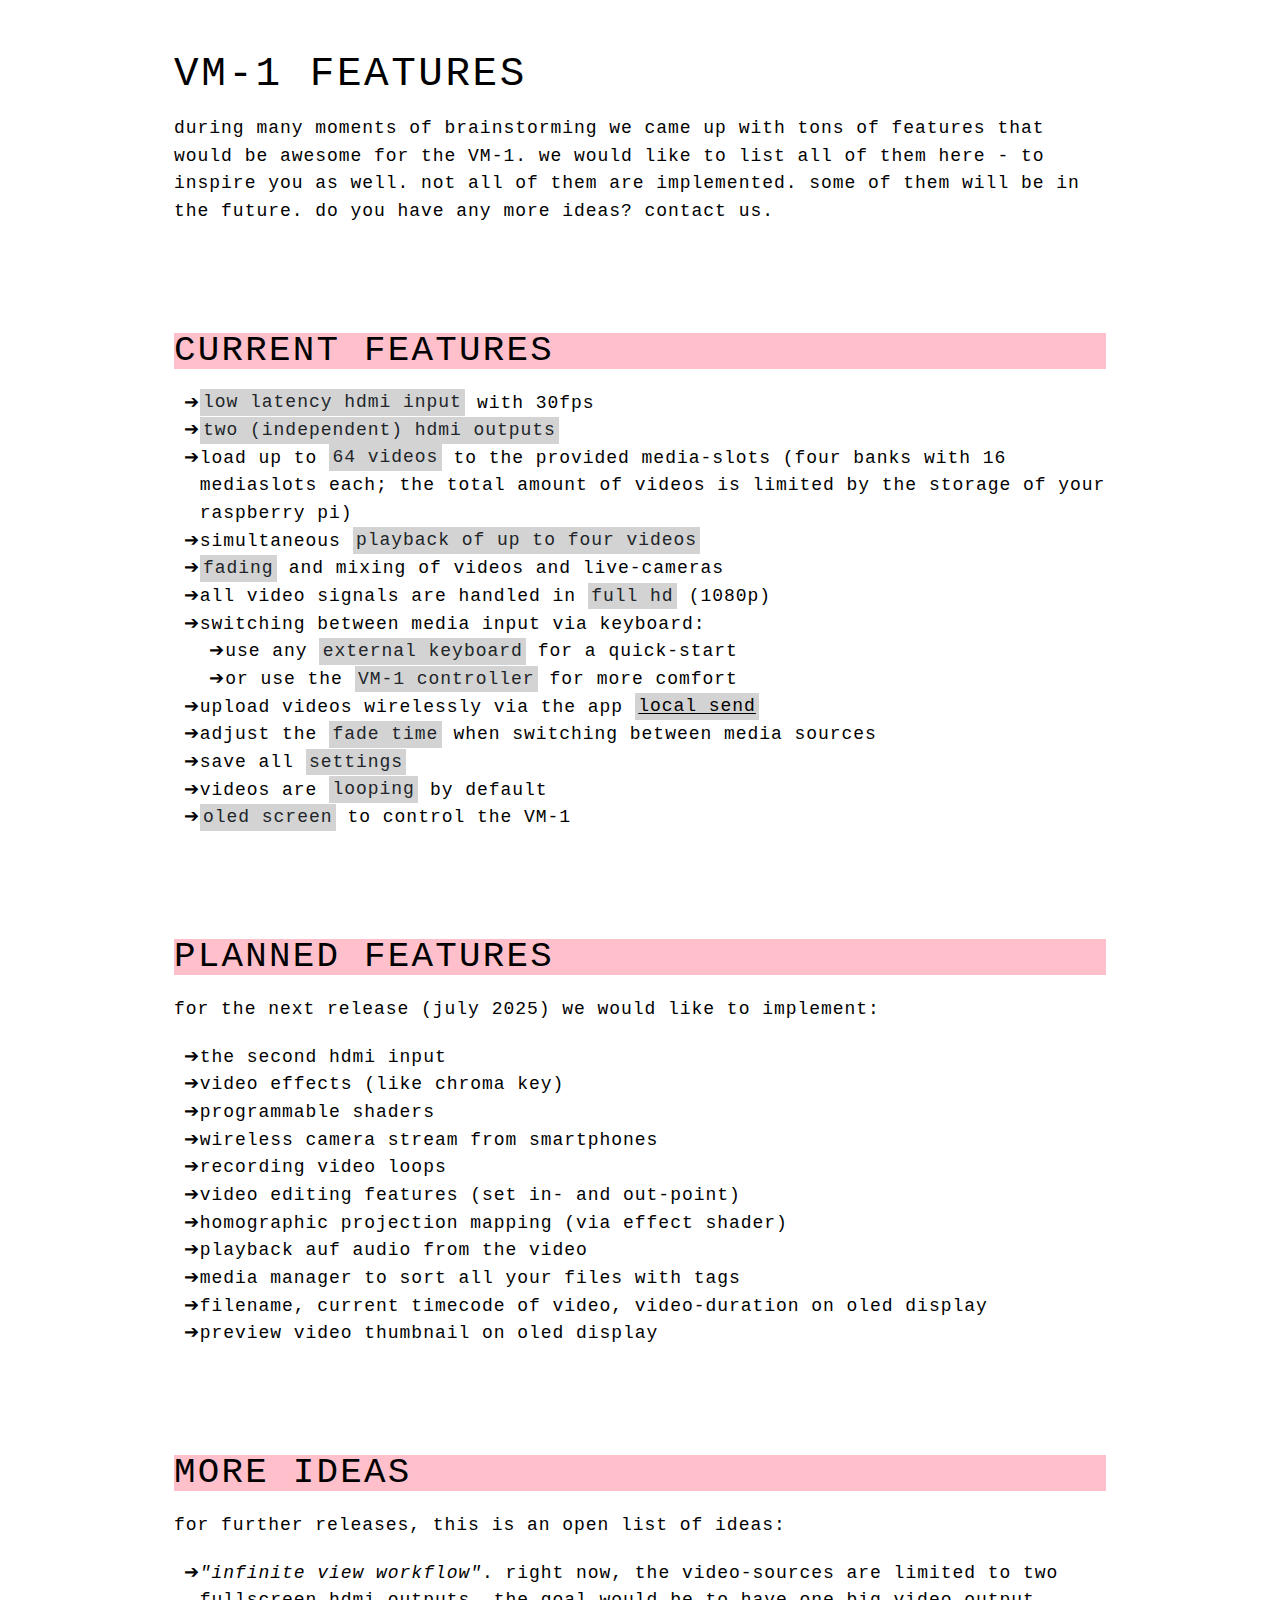
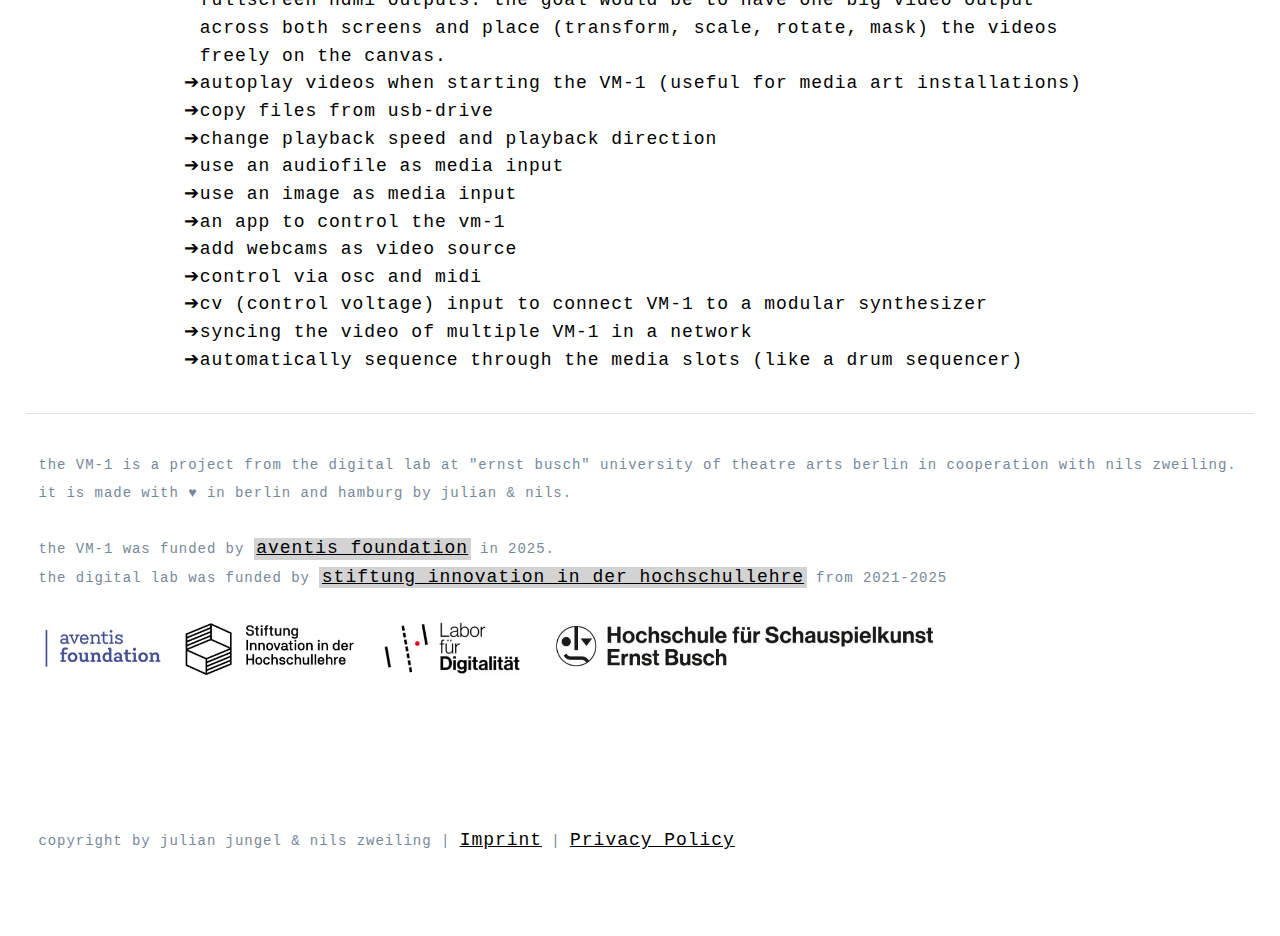
<file: features/index.html>
<!doctype html>
<html data-bs-theme="">
    <head>
                <title>VM-1 features - VM-1</title>

            <meta charset="utf-8">
            <meta http-equiv="X-UA-Compatible" content="IE=edge">
            <meta name="viewport" content="width=device-width, initial-scale=1.0">

            
            
            

            
                <link  rel="icon" type="image/x-icon" href="../assets/img/favicon.ico">
            
            <link rel="stylesheet" href="../assets/css/fonts.css">
            <link rel="stylesheet" href="../assets/css/all.min.css">

            <link rel="stylesheet" href="../assets/css/bootstrap.min.css">
            <link rel="stylesheet" href="../assets/css/root.min.css">
            <link rel="stylesheet" href="../assets/css/main.min.css">
            <link rel="stylesheet" href="../assets/css/media.min.css">
            <link rel="stylesheet" href="../assets/css/mkdocstrings.min.css">
                <link href="../custom.css" rel="stylesheet">

            
                
            
    </head>

    <body>
        <div class="container py-3">
            <header>

            </header>

            <main>

                
                        <!-- block content -->
<section class="container post" id="component-content">
    <article>
        <header>
            
                <h1 class=" title" id="component-title">VM-1 features</h1>
            
        </header>
        <p><div><h1 id="vm-1-features">VM-1 features</h1>
<p>during many moments of brainstorming we came up with tons of features that would be awesome for the VM-1. we would like to list all of them here - to inspire you as well. not all of them are implemented. some of them will be in the future. do you have any more ideas? contact us.</p>
<h2 id="current-features">current features</h2>
<ul>
<li><mark>low latency hdmi input</mark> with 30fps</li>
<li><mark>two (independent) hdmi outputs</mark></li>
<li>load up to <mark>64 videos</mark> to the provided media-slots (four banks with 16 mediaslots each; the total amount of videos is limited by the storage of your raspberry pi)</li>
<li>simultaneous <mark>playback of up to four videos</mark></li>
<li><mark>fading</mark> and mixing of videos and live-cameras</li>
<li>all video signals are handled in <mark>full hd</mark> (1080p)</li>
<li>switching between media input via keyboard:<ul>
<li>use any <mark>external keyboard</mark> for a quick-start</li>
<li>or use the <mark>VM-1 controller</mark> for more comfort</li>
</ul>
</li>
<li>upload videos wirelessly via the app <mark><a href="https://localsend.org">local send</a></mark></li>
<li>adjust the <mark>fade time</mark> when switching between media sources</li>
<li>save all <mark>settings</mark></li>
<li>videos are <mark>looping</mark> by default</li>
<li><mark>oled screen</mark> to control the VM-1</li>
</ul>
<h2 id="planned-features">planned features</h2>
<p>for the next release (july 2025) we would like to implement:</p>
<ul>
<li>the second hdmi input</li>
<li>video effects (like chroma key)</li>
<li>programmable shaders</li>
<li>wireless camera stream from smartphones</li>
<li>recording video loops</li>
<li>video editing features (set in- and out-point)</li>
<li>homographic projection mapping (via effect shader)</li>
<li>playback auf audio from the video</li>
<li>media manager to sort all your files with tags</li>
<li>filename, current timecode of video, video-duration on oled display</li>
<li>preview video thumbnail on oled display</li>
</ul>
<h2 id="more-ideas">more ideas</h2>
<p>for further releases, this is an open list of ideas:</p>
<ul>
<li><em>"infinite view workflow"</em>. right now, the video-sources are limited to two fullscreen hdmi outputs. the goal would be to have one big video output across both screens and place (transform, scale, rotate, mask) the videos freely on the canvas.</li>
<li>autoplay videos when starting the VM-1 (useful for media art installations)</li>
<li>copy files from usb-drive</li>
<li>change playback speed and playback direction</li>
<li>use an audiofile as media input</li>
<li>use an image as media input</li>
<li>an app to control the vm-1</li>
<li>add webcams as video source</li>
<li>control via osc and midi</li>
<li>cv (control voltage) input to connect VM-1 to a modular synthesizer</li>
<li>syncing the video of multiple VM-1 in a network</li>
<li>automatically sequence through the media slots (like a drum sequencer)</li>
</ul></div></p>
    </article>
</section>
<!-- endblock -->
                
                
            </main>

            
                    <!-- block preview -->
<!-- endblock -->
            

            
                    <!-- block footer -->
<footer class="pt-4 my-md-5 pt-md-5 border-top" id="component-footer">
    <div class="row">
        <div class="col-12 col-md">
                <!-- block partners -->
    <small class="d-block mb-3">
       the VM-1 is a project from the digital lab at "ernst busch" university of theatre arts berlin in cooperation with nils zweiling.<br/>
       it is made with ♥︎ in berlin and hamburg by julian & nils.<br/><br/>
       the VM-1 was funded by <mark><a href="https://www.aventis-foundation.org/foerderung/kultur/digitale-experimente/">aventis foundation</a></mark> in 2025.<br/>
       the digital lab was funded by <mark><a href="https://stiftung-hochschullehre.de">stiftung innovation in der hochschullehre</a></mark> from 2021-2025<br/>
       <img src="../img/vm1-logos-flat.jpg" alt="image" > 
    </small>
<!-- endblock -->
                <!-- block copyright -->
    <small class="d-block mb-3">copyright by julian jungel & nils zweiling | <a href="https://zweiling.com/imprint">Imprint</a> | <a href="https://zweiling.com/privacy">Privacy Policy</a></small>

<!-- endblock -->
        </div>
    </div>
</footer>
<!-- endblock -->
            
        </div>

            <script>var base_url = '..';</script>
            <script src="../assets/js/jquery-3.3.1.slim.min.js""></script>
            <script src="../assets/js/bootstrap.bundle.min.js""></script>
            <script src="../assets/js/main.min.js""></script>

    </body>

</html>
</file>
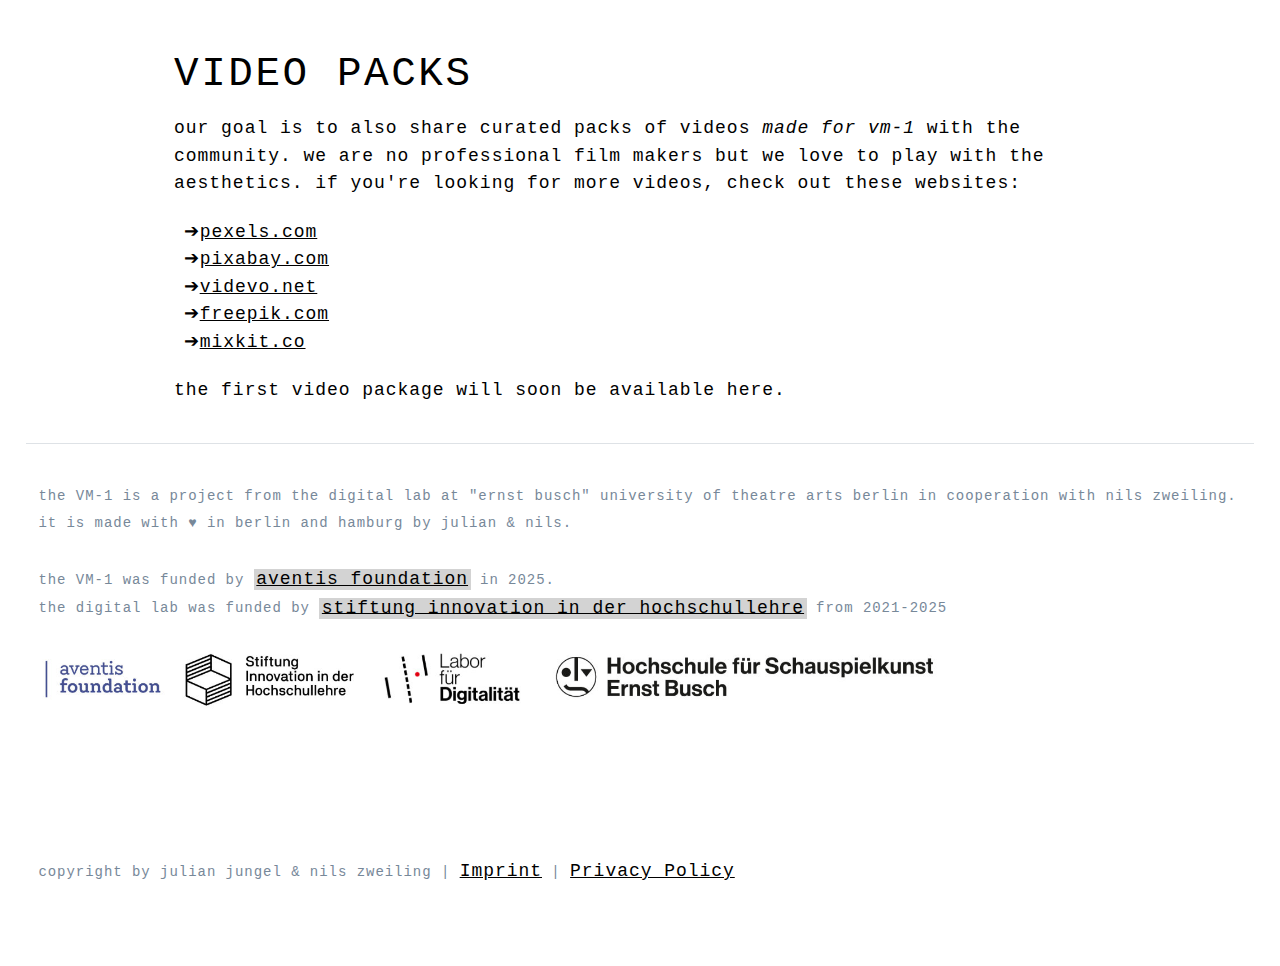
<file: videopacks/index.html>
<!doctype html>
<html data-bs-theme="">
    <head>
                <title>video packs - VM-1</title>

            <meta charset="utf-8">
            <meta http-equiv="X-UA-Compatible" content="IE=edge">
            <meta name="viewport" content="width=device-width, initial-scale=1.0">

            
            
            

            
                <link  rel="icon" type="image/x-icon" href="../assets/img/favicon.ico">
            
            <link rel="stylesheet" href="../assets/css/fonts.css">
            <link rel="stylesheet" href="../assets/css/all.min.css">

            <link rel="stylesheet" href="../assets/css/bootstrap.min.css">
            <link rel="stylesheet" href="../assets/css/root.min.css">
            <link rel="stylesheet" href="../assets/css/main.min.css">
            <link rel="stylesheet" href="../assets/css/media.min.css">
            <link rel="stylesheet" href="../assets/css/mkdocstrings.min.css">
                <link href="../custom.css" rel="stylesheet">

            
                
            
    </head>

    <body>
        <div class="container py-3">
            <header>

            </header>

            <main>

                
                        <!-- block content -->
<section class="container post" id="component-content">
    <article>
        <header>
            
                <h1 class=" title" id="component-title">video packs</h1>
            
        </header>
        <p><div><h1 id="video-packs">video packs</h1>
<p>our goal is to also share curated packs of videos <em>made for vm-1</em> with the community. we are no professional film makers but we love to play with the aesthetics. if you're looking for more videos, check out these websites:</p>
<ul>
<li><a href="https://www.pexels.com/videos/">pexels.com</a></li>
<li><a href="https://pixabay.com/videos/">pixabay.com</a></li>
<li><a href="https://www.videvo.net">videvo.net</a></li>
<li><a href="https://www.freepik.com/videos">freepik.com</a></li>
<li><a href="https://mixkit.co/free-stock-video/">mixkit.co</a></li>
</ul>
<p>the first video package will soon be available here.</p></div></p>
    </article>
</section>
<!-- endblock -->
                
                
            </main>

            
                    <!-- block preview -->
<!-- endblock -->
            

            
                    <!-- block footer -->
<footer class="pt-4 my-md-5 pt-md-5 border-top" id="component-footer">
    <div class="row">
        <div class="col-12 col-md">
                <!-- block partners -->
    <small class="d-block mb-3">
       the VM-1 is a project from the digital lab at "ernst busch" university of theatre arts berlin in cooperation with nils zweiling.<br/>
       it is made with ♥︎ in berlin and hamburg by julian & nils.<br/><br/>
       the VM-1 was funded by <mark><a href="https://www.aventis-foundation.org/foerderung/kultur/digitale-experimente/">aventis foundation</a></mark> in 2025.<br/>
       the digital lab was funded by <mark><a href="https://stiftung-hochschullehre.de">stiftung innovation in der hochschullehre</a></mark> from 2021-2025<br/>
       <img src="../img/vm1-logos-flat.jpg" alt="image" > 
    </small>
<!-- endblock -->
                <!-- block copyright -->
    <small class="d-block mb-3">copyright by julian jungel & nils zweiling | <a href="https://zweiling.com/imprint">Imprint</a> | <a href="https://zweiling.com/privacy">Privacy Policy</a></small>

<!-- endblock -->
        </div>
    </div>
</footer>
<!-- endblock -->
            
        </div>

            <script>var base_url = '..';</script>
            <script src="../assets/js/jquery-3.3.1.slim.min.js""></script>
            <script src="../assets/js/bootstrap.bundle.min.js""></script>
            <script src="../assets/js/main.min.js""></script>

    </body>

</html>
</file>
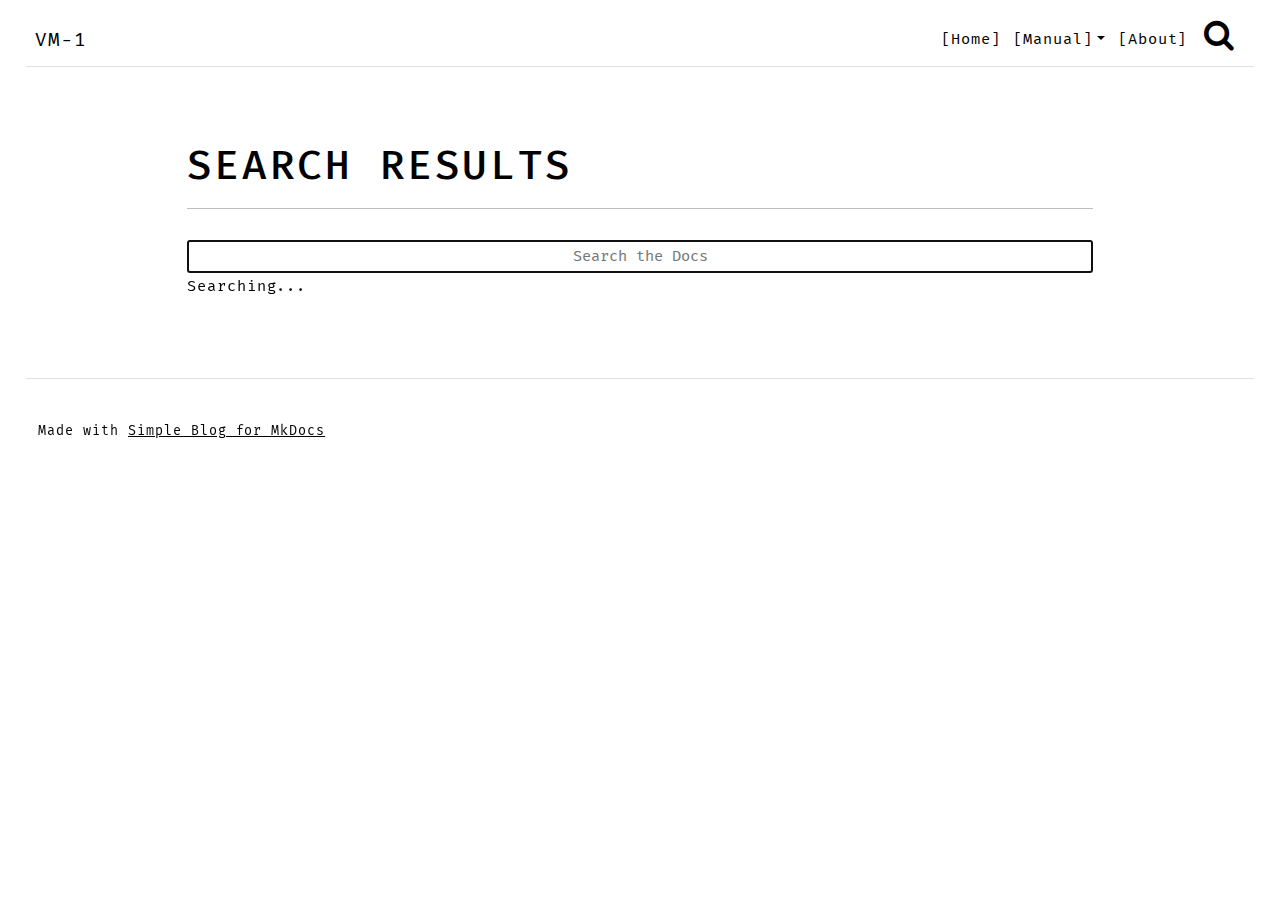
<file: search.html>
<!doctype html>
<html data-bs-theme="">
    <head>
                <title>VM-1</title>

            <meta charset="utf-8">
            <meta http-equiv="X-UA-Compatible" content="IE=edge">
            <meta name="viewport" content="width=device-width, initial-scale=1.0">

            
            
            

            
                <link  rel="icon" type="image/x-icon" href="./assets/img/favicon.ico">
            
            <link rel="stylesheet" href="https://fonts.googleapis.com/css?family=Fira+Mono:400,700">
            <link rel="stylesheet" href="https://cdnjs.cloudflare.com/ajax/libs/font-awesome/4.7.0/css/font-awesome.min.css">

            <link rel="stylesheet" href="./assets/css/bootstrap.min.css">
            <link rel="stylesheet" href="./assets/css/root.min.css">
            <link rel="stylesheet" href="./assets/css/main.min.css">
            <link rel="stylesheet" href="./assets/css/media.min.css">
            <link rel="stylesheet" href="./assets/css/mkdocstrings.min.css">
                <script src="./search/main.js"></script>

            
                
            
    </head>

    <body>
        <div class="container py-3">
            <header>
                    <!-- block header -->
<nav class="navbar navbar-expand-xl border-bottom">
    <div class="container-fluid">
        

        
            <span class=" fs-4 title-color site-name" id="component-site-name" style="text-transform: uppercase;">VM-1</span>
        

        <button class="navbar-toggler" type="button" data-bs-toggle="collapse" data-bs-target="#navbarsMenu"
            aria-controls="navbarsMenu" aria-expanded="false" aria-label="Toggle navigation">
            <span class="navbar-toggler-icon"></span>
        </button>

        <div class="collapse navbar-collapse flex-column ml-auto" id="navbarsMenu">
            <ul class="navbar-nav">

                <!-- block menu -->
                <li class="nav-item">
                    <!-- block menu -->
    
        <li class="nav-item" id="component-menu">
            <ul class="navbar-nav">
                        <li class="nav-item">
                            <a class="
                            nav-link text-gray text-decoration-none" href="./.">[Home]</a>
                        </li>
                        <li class="nav-item dropdown">
                            <a class="
                            nav-link dropdown-toggle text-decoration-none" href="#" data-bs-toggle="dropdown">[Manual]</a>
                            <ul class="dropdown-menu">
                                    <!-- block dropdown-menu -->
    <li>
        <a href="./version.md" class="dropdown-item text-decoration-none ">Choose a version</a>
    </li>
<!-- endblock -->
                                    <!-- block dropdown-menu -->
    <li>
        <a href="./installation.md" class="dropdown-item text-decoration-none ">Installation</a>
    </li>
<!-- endblock -->
                                    <!-- block dropdown-menu -->
    <li>
        <a href="./firststeps.md" class="dropdown-item text-decoration-none ">First steps</a>
    </li>
<!-- endblock -->
                                    <!-- block dropdown-menu -->
    <li>
        <a href="./reference.md" class="dropdown-item text-decoration-none ">Reference</a>
    </li>
<!-- endblock -->
                                    <!-- block dropdown-menu -->
    <li>
        <a href="./defelopment.md" class="dropdown-item text-decoration-none ">Development</a>
    </li>
<!-- endblock -->
                            </ul>
                        </li>
                        <li class="nav-item">
                            <a class="
                            nav-link text-gray text-decoration-none" href="./about.md">[About]</a>
                        </li>
            </ul>
        </li>
<!-- endblock -->
                </li>
                <!-- endblock -->

                <!-- block search -->
                <li class="nav-item">
                    <a class="collapsed" data-bs-toggle="collapse" href="#collapseExample" role="button" aria-expanded="false" aria-controls="collapseExample">
                        <div class="md-search-icon">
                            <i class="fa fa-search" aria-hidden="true"></i>
                        </div>
                    </a>
                </li>
                <!--  endblock -->

                <!-- block source -->
                <li class="nav-item">
                    
                </li>
                <!--  endblock -->
            </ul>
        </div>
    </div>
</nav>
<!--  endblock -->
            </header>

            <main><!-- block search -->
<div class="collapse" id="collapseExample">
    <div role="search" class="search-box">
        <form id="rtd-search-form" class="wy-form" action="./search.html" method="get">
            <input type="text" name="q" class="search-query"
            placeholder="Search docs" title="Type search term here" />
        </form>
    </div>
</div>
<!-- endblock -->

                


	
<!-- block search -->
<section class="p-md-5 content-search">
	<article class="search-box">
		<p></p>
		<h1 id="search">Search Results</h1>
		<hr>

		<form id="content_search" action="./search.html">
			<span role="status" aria-live="polite" class="ui-helper-hidden-accessible"></span>
			<input name="q" id="mkdocs-search-query" type="text" class="search-query search_input search-query ui-autocomplete-input"
				placeholder="Search the Docs" autocomplete="off" autofocus title="Type search term here">
		</form>

		<div id="mkdocs-search-results" class="search-results" data-no-results-text="No results found">
			Searching...
		</div>

	</article>
</section>
<!-- endblock -->





                
                
            </main>

            
                    <!-- block preview -->
<!-- endblock -->
            

            
                    <!-- block footer -->
<footer class="pt-4 my-md-5 pt-md-5 border-top" id="component-footer">
    <div class="row">
        <div class="col-12 col-md">
                <!-- block copyright -->

    <small class="d-block mb-3">
        Made with
        <a href="https://github.com/FernandoCelmer/mkdocs-simple-blog" target="_blank" rel="noopener">
            Simple Blog for MkDocs
        </a>
    </small>

<!-- endblock -->
        </div>
    </div>
</footer>
<!-- endblock -->
            
        </div>

            <script>var base_url = '.';</script>
            <script src="./assets/js/jquery-3.3.1.slim.min.js""></script>
            <script src="./assets/js/bootstrap.bundle.min.js""></script>
            <script src="./assets/js/main.min.js""></script>
                <script src="./search/main.js" defer></script>

    </body>

</html>
</file>
<file: assets/css/fonts.css>
/* font */
@font-face {
  font-family: 'Fira Mono';
  src: url('fonts/FiraMono-Regular') format('ttf');
  font-weight: 400;
  font-style: normal;
}

@font-face {
  font-family: 'Fira Mono';
  src: url('fonts/FiraMono-Bold') format('ttf');
  font-weight: 700;
  font-style: normal;
}

body {
  font-family: 'Fira Mono', Arial, sans-serif;
}
</file>
<file: custom.css>
/* Hide the theme-generated title on the homepage only */
article>header h1 {
    display: none;
}

pre {
    line-height: 10px;
}

a, code, li, p {
    font-size: 18px !important;
}

main img {
    display: block;
}

@media only screen and (min-width:960px) {
    footer img {
        max-width: 75%;
    }
}

/* @media only screen and (max-width:780px) {
    footer img {
        max-width: 50%;
    }

} */

mark {
    background-color: lightgray;
    /* text-transform: uppercase; */
}

mark.b {
    background-color: violet;
    /* text-transform: uppercase; */
}

h2 {
    background-color: pink;
    margin-top: 3em !important;
}

ul {
    list-style-type: "\2794";

}

.preview {
    display: none;
}

footer small {
    font-size: 14px !important;
    color: lightslategray
}
</file>
<file: assets/css/root.min.css>
:root{--text:#000;--title:#000;--primary:#000;--background:#fff;--color-black:#000;--color-white:#fff;--color-gray:#808080;--color-blue:#4051b5;--color-green:#4cae4f;--color-yellow:#f1dc15;--color-orange:#ffa724;--color-purple:#ab47bd;--color-red:#ff2c06}
</file>
<file: assets/css/main.min.css>
@import url(root.min.css);code a,code a:focus,code a:hover,p a{color:var(--color-gray)!important}body,small{color:var(--text)}.centered,.wrapper,body{display:flex}body{background-color:var(--background);font-family:"Fira Mono",monospace;font-size:1.2em!important;line-height:1.8em}code{background-color:var(--primary);color:var(--background);padding:.4rem .8rem}code a,p a{text-underline-position:under}pre{margin:1.6rem 0 1rem;padding:1.6rem;overflow-x:auto;color:#e5e5e5;tab-size:2;font-size:.775em;line-height:30px}.underline,a,a:focus,a:hover,p a{text-decoration:underline}p a:focus,p a:hover{color:gray!important}.title-color,h1,h2,h3,h4,h5,h6{color:var(--title)}body,h1,h2,h3,h4,h5,h6{letter-spacing:.0625em}.navigation a,.pagination li{display:inline}.list ul,pre code{padding:0}.centered .about ul li a,.list ul li a,.navigation a,h1,h2,h3,h4,h5,h6{text-transform:uppercase}.centered .about ul li a,.navigation ul li a{margin-left:1rem;margin-right:1rem}.centered .about ul li a,.list ul li,.navigation a{font-size:1.6rem}.normal,body,p a{font-weight:400}.bold,.sidebar .nav>li>a,figcaption{font-weight:700}html{box-sizing:border-box;box-sizing:border-box;font-size:80%}code,pre{background-color:var(--primary)!important}main{margin-left:10%;margin-right:10%}img{max-width:100%;margin-left:auto;margin-right:auto}figcaption{font-size:75%;text-align:center}*,:after,:before{box-sizing:inherit}.blog-header{max-width:700px}.date{margin-top:5px}a{color:var(--text)!important}a:focus,a:hover{color:#5c5c5c;color:var(--primary)!important}p{margin:1.6rem 0}h1,h2,h3,h4,h5,h6{margin:3.2rem 0 1.6rem}h1{font-size:3.2rem;line-height:3.2rem}h2{font-size:2.8rem;line-height:2.8rem}h3{font-size:2.4rem;line-height:2.4rem}h4{font-size:2.2rem;line-height:2.2rem}h5{font-size:2rem;line-height:2rem}h6{font-size:1.4rem;line-height:1.4rem}blockquote{border-left:2px solid #dcdcdc;padding-left:1.6rem;font-style:italic}td,th{padding:1rem}table{overflow-x:auto!important;border-collapse:collapse;width:-webkit-fill-available!important}table td,table th{border:2px solid var(--primary)}table tr:first-child th{border-top:0}table tr:last-child td{border-bottom:0}table tr td:first-child,table tr th:first-child{border-left:0}table tr td:last-child,table tr th:last-child{border-right:0}.wrapper{flex-direction:column;min-height:100vh;width:100%}.container{margin:0 auto;max-width:140rem;width:100%;padding-left:2rem;padding-right:2rem}.navigation{height:6rem;width:100%}.navigation a{line-height:6rem;letter-spacing:.1rem}.navigation ul{list-style:none;margin-bottom:0;margin-top:0}.navigation ul li{float:left;margin:0;position:relative}.content{flex:1;margin-top:1.6rem;margin-bottom:3.2rem}.content article header{margin-top:3.2rem;margin-bottom:3.2rem}.content article header h1,.content article header h2{margin:0}.content article header h2{margin-top:1rem;font-size:1.8rem;color:#323232}.list ul{margin:3.2rem 0;list-style:none}.list ul li span{display:inline-block;text-align:right;width:25rem;margin-right:3rem}.centered .about,.centered .error,.footer,.nav-scroller .nav,.pagination,.pagination li,.search-query{text-align:center}.pagination{margin-top:6rem}.pagination li a span,.pagination li span{margin:0;text-align:center;width:3.2rem}.centered{height:100%;align-items:center;justify-content:center}.centered .about h1{margin-top:2rem;margin-bottom:.5rem}.centered .about h2{margin-top:1rem;margin-bottom:.5rem;font-size:2.4rem}.centered .about ul{list-style:none;margin:3rem 0 1rem;padding:0}.centered .about ul li{display:inline-block;position:relative}.centered .error h1{margin-top:2rem;margin-bottom:.5rem;font-size:4.6rem}.centered .error h2{margin-top:2rem;margin-bottom:3.2rem;font-size:3.2rem}.footer{height:6rem;width:100%;line-height:6rem}footer{padding:1rem!important}.float-right{float:right}.float-left{float:left}.bd-placeholder-img{font-size:1.125rem;text-anchor:middle;-webkit-user-select:none;-moz-user-select:none;user-select:none}.b-example-divider{height:3rem;background-color:rgba(0,0,0,.1);border:solid rgba(0,0,0,.15);border-width:1px 0;box-shadow:inset 0 .5em 1.5em rgba(0,0,0,.1),inset 0 .125em .5em rgba(0,0,0,.15)}.b-example-vr{flex-shrink:0;width:1.5rem;height:100vh}.bi{vertical-align:-.125em;fill:currentColor}.nav-scroller{position:relative;z-index:2;height:2.75rem;overflow-y:hidden}.nav-scroller .nav{display:flex;flex-wrap:nowrap;padding-bottom:1rem;margin-top:-1px;overflow-x:auto;white-space:nowrap;-webkit-overflow-scrolling:touch}.fa:hover{opacity:.5}.navbar-collapse{align-items:end}.md-source{-webkit-backface-visibility:hidden;backface-visibility:hidden;display:block;font-size:18px;line-height:1.2;white-space:nowrap}.search-query{margin-top:2%;width:100%}.md-search-icon,.md-source-repo-icon{display:inline-block;vertical-align:middle;margin-right:10px;margin-left:10px;font-size:xx-large}.md-source-repo-text{display:flex;font-size:14px;text-align:left;gap:.4rem;list-style-type:none;margin:.1rem 0 0;opacity:.75;overflow:hidden;padding:0;width:100%}.md-source-repo-url,.menu-button{display:inline-block;vertical-align:middle;overflow:hidden;white-space:nowrap}.md-source-repo-url{max-width:calc(100% - 1.2rem);width:15em;text-overflow:ellipsis;font-size:16px;text-align:left}.logo{width:50px;margin:10px}.normal{font-style:normal;text-decoration:none}.italic{font-style:italic}.scratched{text-decoration:line-through}.overline{text-decoration:overline}.dropdown-menu{color:var(--background);background-color:var(--background);border-color:var(--primary)}.dropdown-item.active,.dropdown-item:active,.dropdown-item:hover{color:var(--background)!important;background-color:var(--primary)!important}.sidebar{height:100%;width:100%;color:#000!important;background-color:#f1f1f1!important}.bar-block .bar-item{width:100%;display:block;padding:8px 16px;text-align:left;border:none;white-space:normal;float:none;outline:0}.menu-button{border:none;padding:8px 16px;text-decoration:none;color:inherit;background-color:inherit;text-align:center;cursor:pointer}.menu-button:hover{color:#000!important;background-color:#ccc!important}.preview{padding-top:50px!important}.sidebar{background-color:var(--background)!important;margin-top:3.2rem}.sidebar .nav{align-self:flex-start!important}.sidebar .nav .nav>li>a{font-weight:400;font-size:medium}.quote{margin-top:2rem!important;margin-bottom:2rem!important;border:.075rem solid #9e9e9e;padding:1rem;background-color:#9e9e9e1a}.quote::open{width:fit-content}.highlight{overflow-x:auto}
</file>
<file: assets/css/media.min.css>
@import url(root.min.css);@media only screen and (min-device-width:320px) and (max-device-width:480px){.centered .about ul li a,.list ul li,.navigation a{font-size:1.4rem}body{font-size:1em;line-height:1.6em}h1{font-size:2.8rem;line-height:2.8rem}h2{font-size:2.4rem;line-height:2.4rem}.centered .about h2,h3{font-size:2rem}h3{line-height:2rem}h4{font-size:1.8rem;line-height:1.8rem}.content article header h2,h5{font-size:1.6rem}h5{line-height:1.6rem}.list ul li{margin:1.6rem 0}.list ul li span{display:block;text-align:left}.centered .error h1{font-size:3.2rem}.centered .error h2{font-size:2.8rem}}@media (min-width:768px){.bd-placeholder-img-lg{font-size:3.5rem}}@media all and (min-width:992px){.dropdown-menu li{position:relative}.nav-item .submenu{display:none;position:absolute;left:100%;top:-7px}.nav-item .submenu-left{right:100%;left:auto}.dropdown-menu>li:hover{background-color:#f1f1f1}.dropdown-menu>li:hover>.submenu{display:block}}@media (max-width:991px){.dropdown-menu .dropdown-menu{margin-left:.7rem;margin-right:.7rem;margin-bottom:.5rem}}@media only screen and (max-width:780px){a,code,h1,h2,h3,h4,h5,h6,li,p,small{margin-top:0!important;margin-bottom:0!important}h1,h2,h3,h4,h5,h6,p{margin-top:1rem!important;margin-bottom:1rem!important}.site-name{font-size:14px!important}.title,h1,h2,h3,h4,h5,h6{font-size:18px!important}.container{padding-left:1%!important;padding-right:1%!important}main{margin-left:0!important;margin-right:0!important;line-height:1.8!important}a,code,li,p,small{font-size:12px!important}}@media only screen and (max-width:1200px){.source-detail{margin-top:10px;padding:15px;border-top:solid;border-color:#e8e8e8;border-color:var(--primary)}a,code,li,p,small{font-size:12px!important}main{margin-left:0!important;margin-right:0!important;line-height:1.8!important}}
</file>
<file: assets/css/mkdocstrings.min.css>
a code.doc-symbol-attribute,a code.doc-symbol-class,a code.doc-symbol-function,a code.doc-symbol-method,code.doc-symbol-attribute,code.doc-symbol-class,code.doc-symbol-function,code.doc-symbol-method{color:var(--color-white);background-color:var(--background)}.quote{margin-top:2rem!important;margin-bottom:2rem!important;border:.075rem solid #9e9e9e;padding:1rem;background-color:#9e9e9e1a}.quote::open{width:fit-content}
</file>
